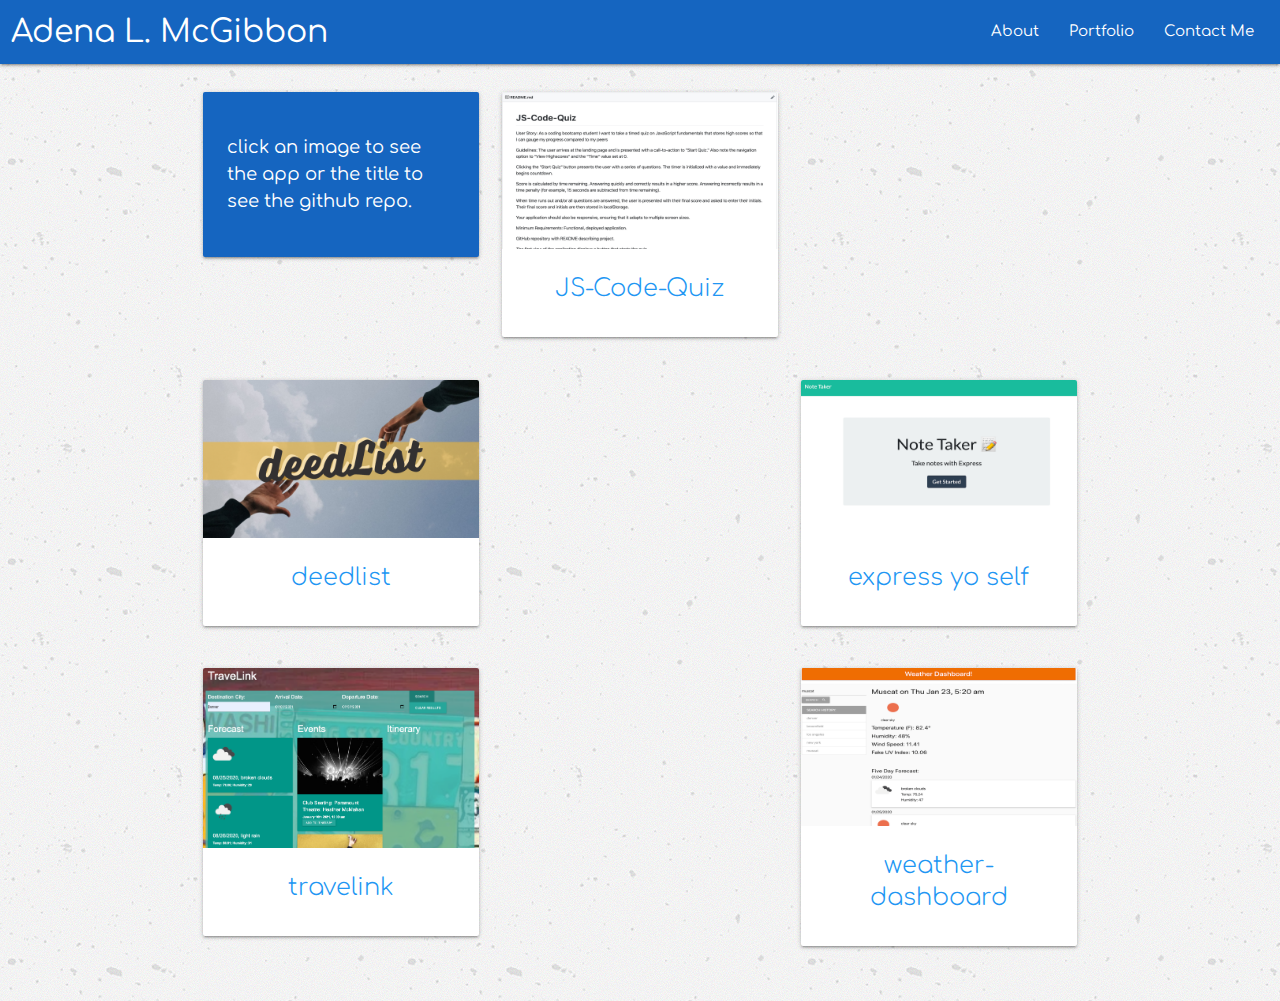
<file: portfolio.html>
<!DOCTYPE html>
<html lang="en">
<head>
  <meta charset="UTF-8">
  <meta name="viewport" content="width=device-width, initial-scale=1.0">
  <meta http-equiv="X-UA-Compatible" content="ie=edge">
  <title>The Good Stuff</title>
  <link rel="stylesheet" href="assets/css/style.css">
  <link rel="stylesheet" href="https://cdnjs.cloudflare.com/ajax/libs/materialize/1.0.0/css/materialize.min.css">
  <link rel="stylesheet"
  href="https://fonts.googleapis.com/css?family=Comfortaa">
  <link href="https://fonts.googleapis.com/icon?family=Material+Icons" rel="stylesheet">
</head>


<body class="background">
    <div class="row">
      <nav>
        <div class="blue darken-3 col s12 nav-wrapper">
          <span class="brand-logo">Adena L. McGibbon</span>
          <a href="#" class="sidenav-trigger" data-target="mobile-nav">
            <i class="material-icons">menu</i>
          </a>
          <ul id="nav-mobile" class="right hide-on-med-and-down">
            <li><a href="https://adenasgittinit.github.io/Responsive-Portfolio/index.html">About</a></li>
            <li><a href="https://adenasgittinit.github.io/Responsive-Portfolio/portfolio.html">Portfolio</a></li>
            <li><a href="https://adenasgittinit.github.io/Responsive-Portfolio/contact.html" target="_blank">&#67;&#111;&#110;&#116;&#97;&#99;&#116;&#32;&#77;&#101;</a></li>
          </ul>
        </div>  <!--this is the nav wrapper --> 
      </nav>
    </div>  <!--this is the row for the nav bar --> 

  <div class="container">
    <ul class="sidenav" id="mobile-nav">
      <li><a href="https://adenasgittinit.github.io/Responsive-Portfolio/index.html">About</a></li>
      <li><a href="https://adenasgittinit.github.io/Responsive-Portfolio/portfolio.html">Portfolio</a></li>
      <li><a href="https://adenasgittinit.github.io/Responsive-Portfolio/contact.html" target="_blank">&#67;&#111;&#110;&#116;&#97;&#99;&#116;&#32;&#77;&#101;</a></li>
    </ul>
    <div class="row">
      <div class="col s12 l4">
        <div class="card-panel blue darken-3 white-text">
            <p>
              click an image to see the app or the title to see the github repo.
            </p>
        </div> <!--card div-->
      </div> <!--second col in the first row-->
      
      <div class="col s12 l4">
        <div class="card hoverable">
          <div class="card-image">
            <a href="https://adenasgittinit.github.io/JS-Code-Quiz/" target="_blank">
              <img id="portf5" src="./assets/images/code quiz.png" />
            </a>
          </div> <!--card image div-->
          <div class="card-content">
            <a class="card-title blue-text center hoverable" href="https://github.com/AdenasGittinIt/JS-Code-Quiz" target="_blank">JS-Code-Quiz</a>
          </div> <!--card content div-->
        </div> <!-- card div-->
      </div> <!--first col in first row-->
      <div class="col s12 l4"></div> <!--empty col-->
    </div> <!--first row-->

    <div class="row">
      
      <div class="col s12 l4">
        <div class="card hoverable">
          <div class="card-image">
            <a href="https://deedlist.herokuapp.com/" target="_blank">
              <img id="portf5" src="./assets/images/logo.png" />
            </a>
          </div> <!--card image div-->
          <div class="card-content">
            <a class="card-title blue-text center hoverable" href="https://github.com/AdenasGittinIt/deedlist" target="_blank">deedlist</a>
          </div> <!--card content div-->
        </div> <!-- card div-->
      </div> <!--second col in second row-->
      <div class="col s12 l4"></div> <!--empty col-->
      <div class="col s12 l4">
        <div class="card hoverable">
          <div class="card-image ">
            <a href="https://express-yourself-note-taker.herokuapp.com/" target="_blank">
              <img id="portf5" src="./assets/images/note taker.png"/>
            </a>
          </div> <!--card image div-->
          <div class="card-content">
            <a class="card-title blue-text center hoverable" href="https://github.com/AdenasGittinIt/Express-Yourself" target="_blank">express yo self</a>
          </div> <!--card content div-->
        </div> <!-- card div-->
      </div> <!--third col in second row-->
    </div> <!--closing tag for the second row-->

    <div class="row">
      <div class="col s12 l4">
        <div class="card hoverable">
          <div class="card-image">
            <a href="https://adenasgittinit.github.io/Travel-Link/" target="_blank">
             <img id="portf5" src="./assets/images/travelink2.png"/>
            </a>
          </div> <!--card image div-->
          <div class="card-content">
            <a class="card-title blue-text center hoverable" href="https://github.com/AdenasGittinIt/Travel-Link" target="_blank">travelink</a>
          </div> <!--card content div-->
        </div> <!-- card div-->
      </div> <!--third col in second row-->
      <div class="col s12 l4"></div> <!--empty col-->

      <div class="row">
        <div class="col s12 l4">
          <div class="card hoverable">
            <div class="card-image">
              <a href="https://adenasgittinit.github.io/Weather-Dashboard/" target="_blank">
               <img id="portf5" src="./assets/images/weather dash.png"/>
              </a>
            </div> <!--card image div-->
            <div class="card-content">
              <a class="card-title blue-text center hoverable" href="https://github.com/AdenasGittinIt/Weather-Dashboard" target="_blank">weather-dashboard</a>
            </div> <!--card content div-->
          </div> <!-- card div-->
        </div> <!--third col in third row-->

    </div> <!--closing tag for the third row-->
  </div> <!--container div-->
  <script src="https://cdnjs.cloudflare.com/ajax/libs/jquery/3.3.1/jquery.min.js"></script>
  <script src="https://cdnjs.cloudflare.com/ajax/libs/materialize/1.0.0/js/materialize.min.js"></script>
  <script>
  $(document).ready(function(){
      $('.sidenav').sidenav();
    });
  </script>
</body>
</html>
</file>
<file: assets/css/style.css>
body {
font-family: 'Comfortaa', cursive;
font-size: 18px;
}

.background {
  background-image: url("../images/concrete-texture.png");
  
}
@media only screen and (max-width: 582px) {
  .brand-logo {
  font-size: 20px;
}
  
}
</file>
